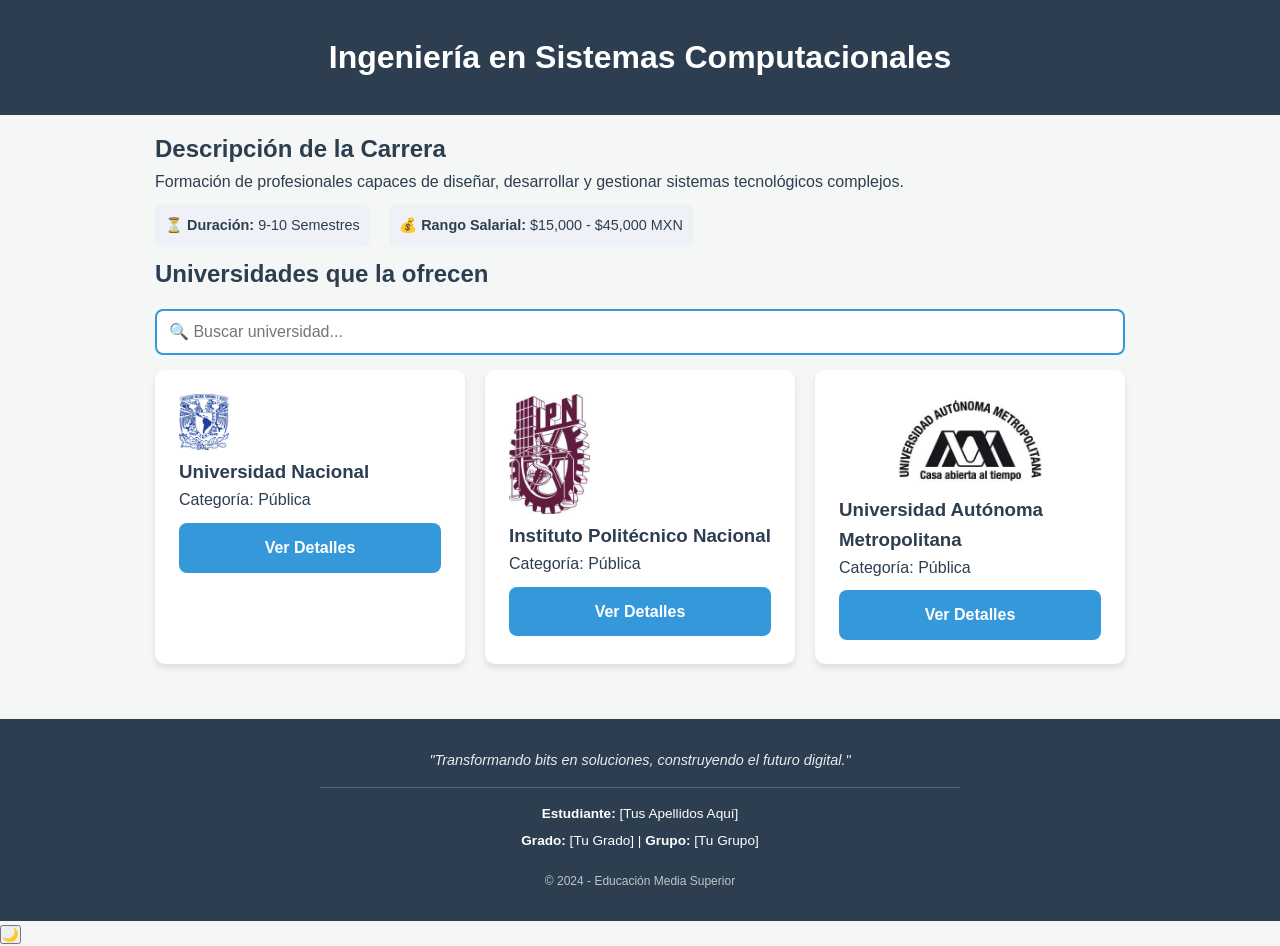
<file: index.html>
<!DOCTYPE html>
<html lang="es">
<head>
    <meta charset="UTF-8">
    <meta name="viewport" content="width=device-width, initial-scale=1.0">
    <title>Catálogo Universitario</title>
    <link rel="stylesheet" href="estilos.css">
</head>
<body>
    <header>
        <h1 id="main-title">Ingeniería en Sistemas Computacionales</h1>
    </header>

    <main class="container">
        <section class="career-info">
            <h2>Descripción de la Carrera</h2>
            <p>Formación de profesionales capaces de diseñar, desarrollar y gestionar sistemas tecnológicos complejos.</p>
            <div>
                <span><strong>⏳ Duración:</strong> 9-10 Semestres</span>
                <span><strong>💰 Rango Salarial:</strong> $15,000 - $45,000 MXN</span>
            </div>
        </section>

        <h2>Universidades que la ofrecen</h2>

        <div class="search-container">
            <input type="text" id="search-university" placeholder="🔍 Buscar universidad..." class="search-input">
        </div>

        <section class="grid-universities">
            <div class="card">
                <img src="unam.png" width="50px" alt="Logo Uni 1">
                <h3>Universidad Nacional</h3>
                <p>Categoría: Pública</p>
                <a href="universidad1.html" class="btn">Ver Detalles</a>
            </div>

            <div class="card">
                <img src="ipn.jpeg" alt="Logo Uni 2">
                <h3>Instituto Politécnico Nacional</h3>
                <p>Categoría: Pública</p>
                <a href="universidad2.html" class="btn">Ver Detalles</a>
            </div>

            <div class="card">
                <img src="uam.jpeg" alt="Logo Uni 3">
                <h3>Universidad Autónoma Metropolitana</h3>
                <p>Categoría: Pública</p>
                <a href="universidad3.html" class="btn">Ver Detalles</a>
            </div>
        </section>
    </main>
<footer class="main-footer">
        <div class="footer-content">
            <p class="slogan">"Transformando bits en soluciones, construyendo el futuro digital."</p>
            <hr class="footer-line">
            <div class="credits">
                <p><strong>Estudiante:</strong> [Tus Apellidos Aquí]</p>
                <p><strong>Grado:</strong> [Tu Grado] | <strong>Grupo:</strong> [Tu Grupo]</p>
            </div>
            <p class="copyright">&copy; 2024 - Educación Media Superior</p>
        </div>
    </footer>
    <script src="script.js"></script>
</body>
</html>
</file>
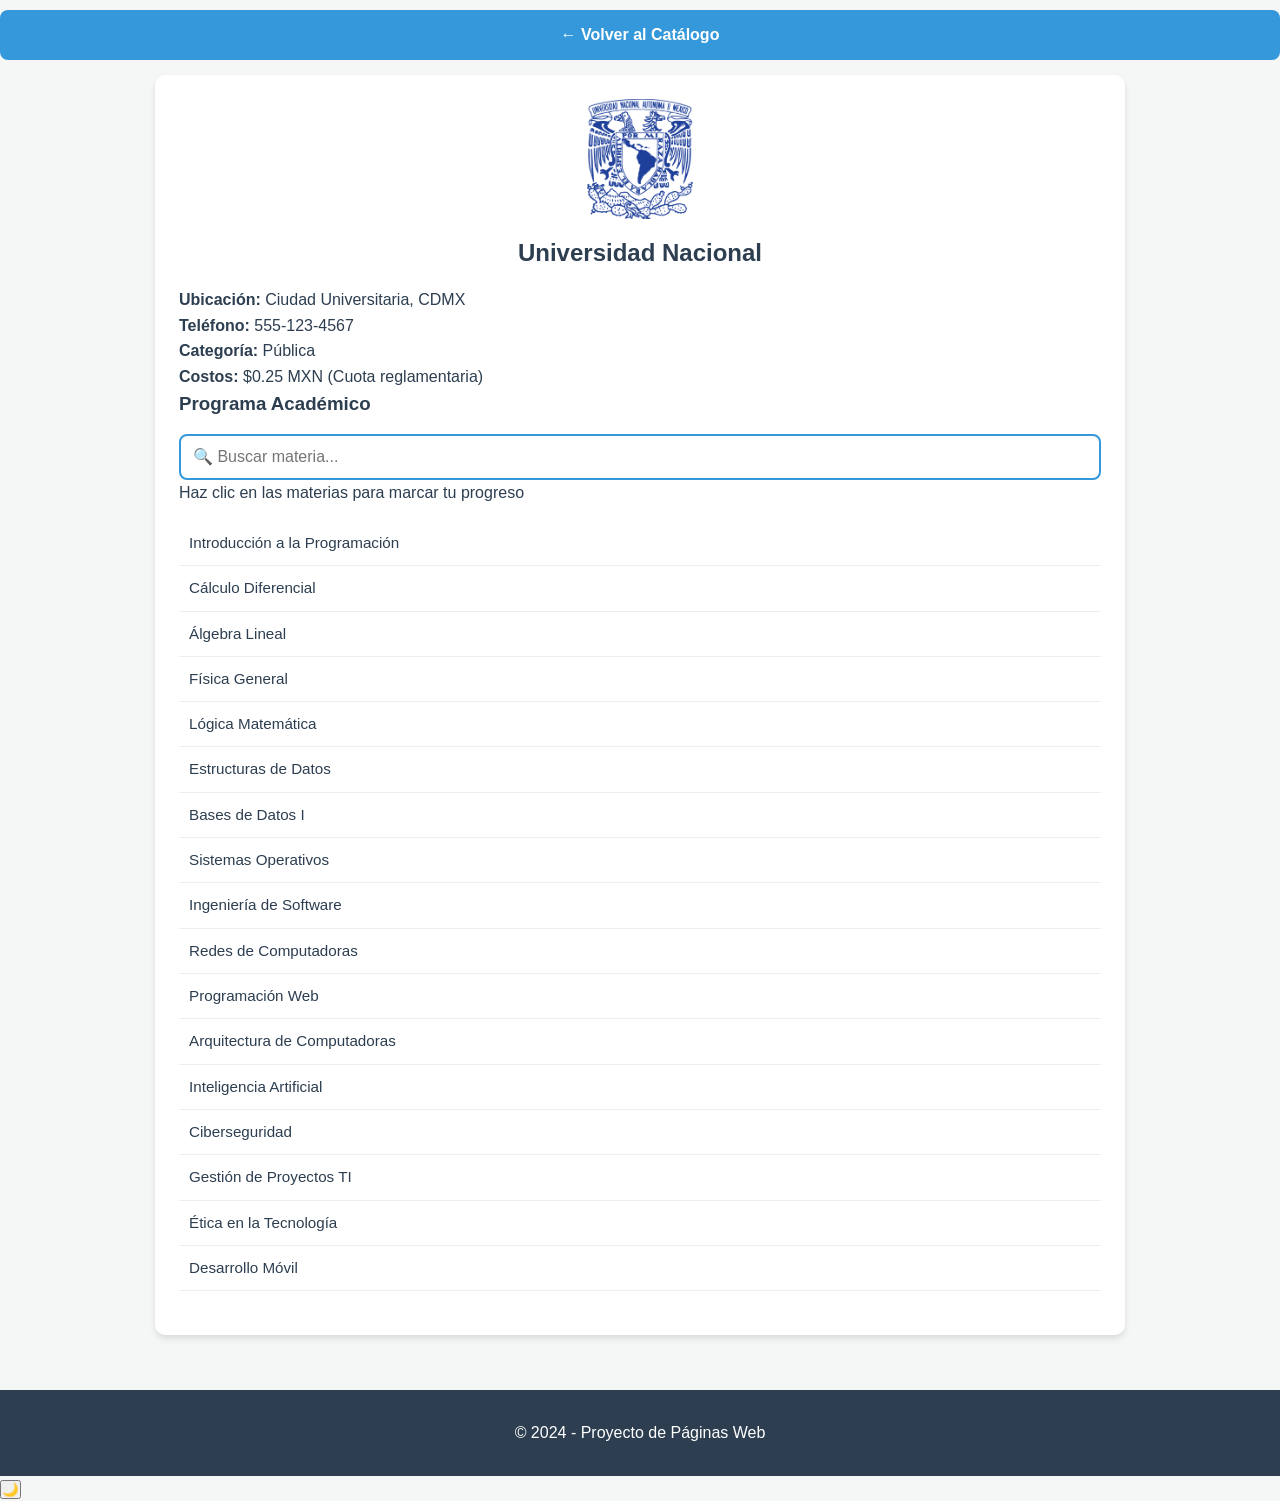
<file: universidad1.html>
<!DOCTYPE html>
<html lang="es">
<head>
    <meta charset="UTF-8">
    <meta name="viewport" content="width=device-width, initial-scale=1.0">
    <title>Detalles - Universidad Nacional</title>
    <link rel="stylesheet" href="estilos.css">
</head>
<body>
    <nav><a href="index.html" class="btn-back">← Volver al Catálogo</a></nav>
    
    <main class="container">
        <div class="card detail-card">
            <div class="logo-wrapper">
                <img src="unam.png" class="card-img-top" alt="Logo Universidad Nacional">
            </div>
            
            <div class="card-body">
                <h2 class="card-title">Universidad Nacional</h2>
                
                <div class="info-group">
                    <div class="info-item"><strong>Ubicación:</strong> Ciudad Universitaria, CDMX</div>
                    <div class="info-item"><strong>Teléfono:</strong> 555-123-4567</div>
                    <div class="info-item"><strong>Categoría:</strong> Pública</div>
                    <div class="info-item"><strong>Costos:</strong> $0.25 MXN (Cuota reglamentaria)</div>
                </div>

                <h3 class="section-title">Programa Académico</h3>
                
                <div class="search-container">
                    <input type="text" id="search-subject" placeholder="🔍 Buscar materia..." class="search-input">
                    <p id="progreso-texto" class="progress-badge">Haz clic en las materias para marcar tu progreso</p>
                </div>

                <ol class="list-group curriculum-list">
                    <li class="list-group-item">Introducción a la Programación</li>
                    <li class="list-group-item">Cálculo Diferencial</li>
                    <li class="list-group-item">Álgebra Lineal</li>
                    <li class="list-group-item">Física General</li>
                    <li class="list-group-item">Lógica Matemática</li>
                    <li class="list-group-item">Estructuras de Datos</li>
                    <li class="list-group-item">Bases de Datos I</li>
                    <li class="list-group-item">Sistemas Operativos</li>
                    <li class="list-group-item">Ingeniería de Software</li>
                    <li class="list-group-item">Redes de Computadoras</li>
                    <li class="list-group-item">Programación Web</li>
                    <li class="list-group-item">Arquitectura de Computadoras</li>
                    <li class="list-group-item">Inteligencia Artificial</li>
                    <li class="list-group-item">Ciberseguridad</li>
                    <li class="list-group-item">Gestión de Proyectos TI</li>
                    <li class="list-group-item">Ética en la Tecnología</li>
                    <li class="list-group-item">Desarrollo Móvil</li>
                </ol>
            </div>
        </div>
    </main>

    <footer class="main-footer">
        <p>&copy; 2024 - Proyecto de Páginas Web</p>
    </footer>

    <script src="script.js"></script>
</body>
</html>
</file>
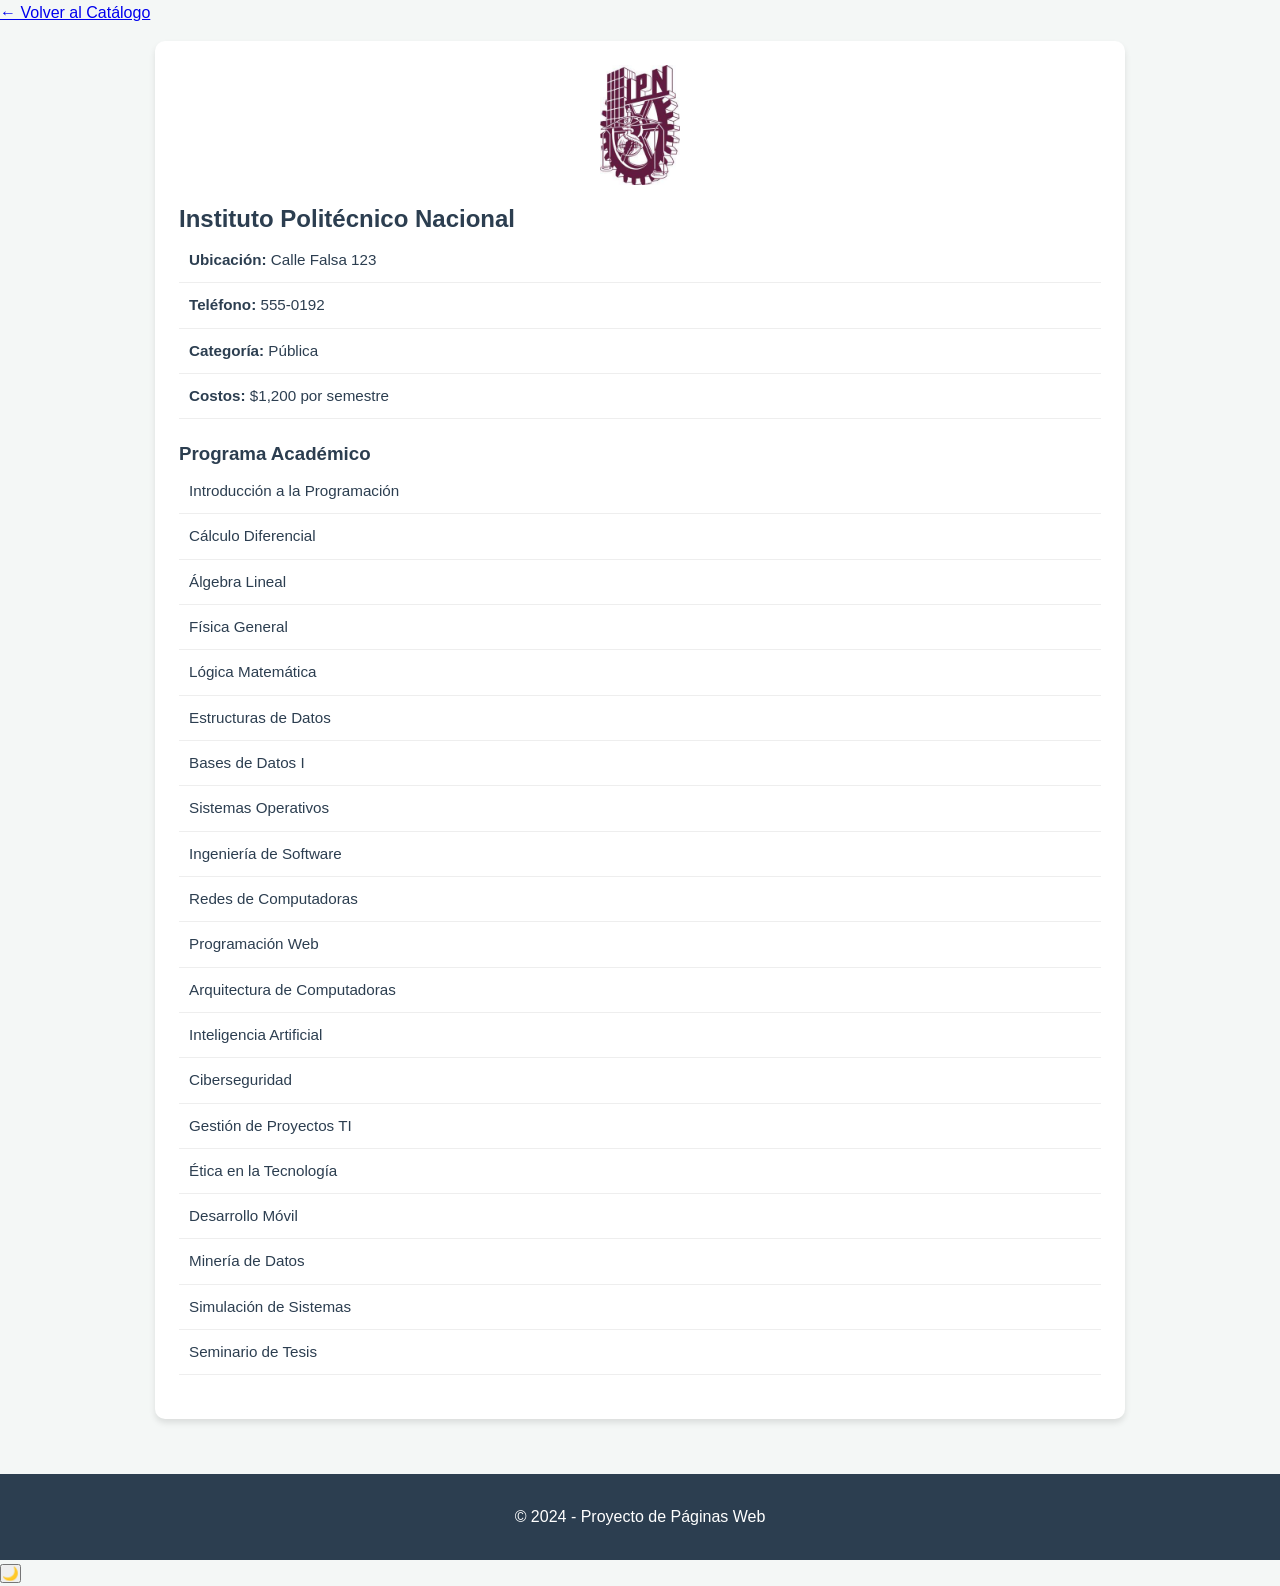
<file: universidad2.html>
<!DOCTYPE html>
<html lang="es">
<head>
    <meta charset="UTF-8">
    <title>Detalles - Instituto Politécnico Nacional</title>
    <link rel="stylesheet" href="estilos.css">
</head>
<body>
    <nav><a href="../index.html">← Volver al Catálogo</a></nav>
    
   <main class="container">
<div class="card">
    <div class="logo-wrapper">
        <img src="ipn.jpeg" class="card-img-top" alt="Logo Universidad">
    </div>
    
    <div class="card-body">
        <h2>Instituto Politécnico Nacional</h2></h2>
        
        <div class="list-group">
            <div class="list-group-item"><strong>Ubicación:</strong> Calle Falsa 123</div>
            <div class="list-group-item"><strong>Teléfono:</strong> 555-0192</div>
            <div class="list-group-item"><strong>Categoría:</strong> Pública</div>
            <div class="list-group-item"><strong>Costos:</strong> $1,200 por semestre</div>
        </div>
      <div class="card-body">
    <h3 class="section-title">Programa Académico</h3>
    
    <ol class="list-group curriculum-list">
        <li class="list-group-item">Introducción a la Programación</li>
        <li class="list-group-item">Cálculo Diferencial</li>
        <li class="list-group-item">Álgebra Lineal</li>
        <li class="list-group-item">Física General</li>
        <li class="list-group-item">Lógica Matemática</li>
        <li class="list-group-item">Estructuras de Datos</li>
        <li class="list-group-item">Bases de Datos I</li>
        <li class="list-group-item">Sistemas Operativos</li>
        <li class="list-group-item">Ingeniería de Software</li>
        <li class="list-group-item">Redes de Computadoras</li>
        <li class="list-group-item">Programación Web</li>
        <li class="list-group-item">Arquitectura de Computadoras</li>
        <li class="list-group-item">Inteligencia Artificial</li>
        <li class="list-group-item">Ciberseguridad</li>
        <li class="list-group-item">Gestión de Proyectos TI</li>
        <li class="list-group-item">Ética en la Tecnología</li>
        <li class="list-group-item">Desarrollo Móvil</li>
        <li class="list-group-item">Minería de Datos</li>
        <li class="list-group-item">Simulación de Sistemas</li>
        <li class="list-group-item">Seminario de Tesis</li>
    </ol>
    </div>
</main>
   <footer class="main-footer">
        <p>&copy; 2024 - Proyecto de Páginas Web</p>
    </footer>

    <script src="script.js"></script>
</body>
</html>
</file>
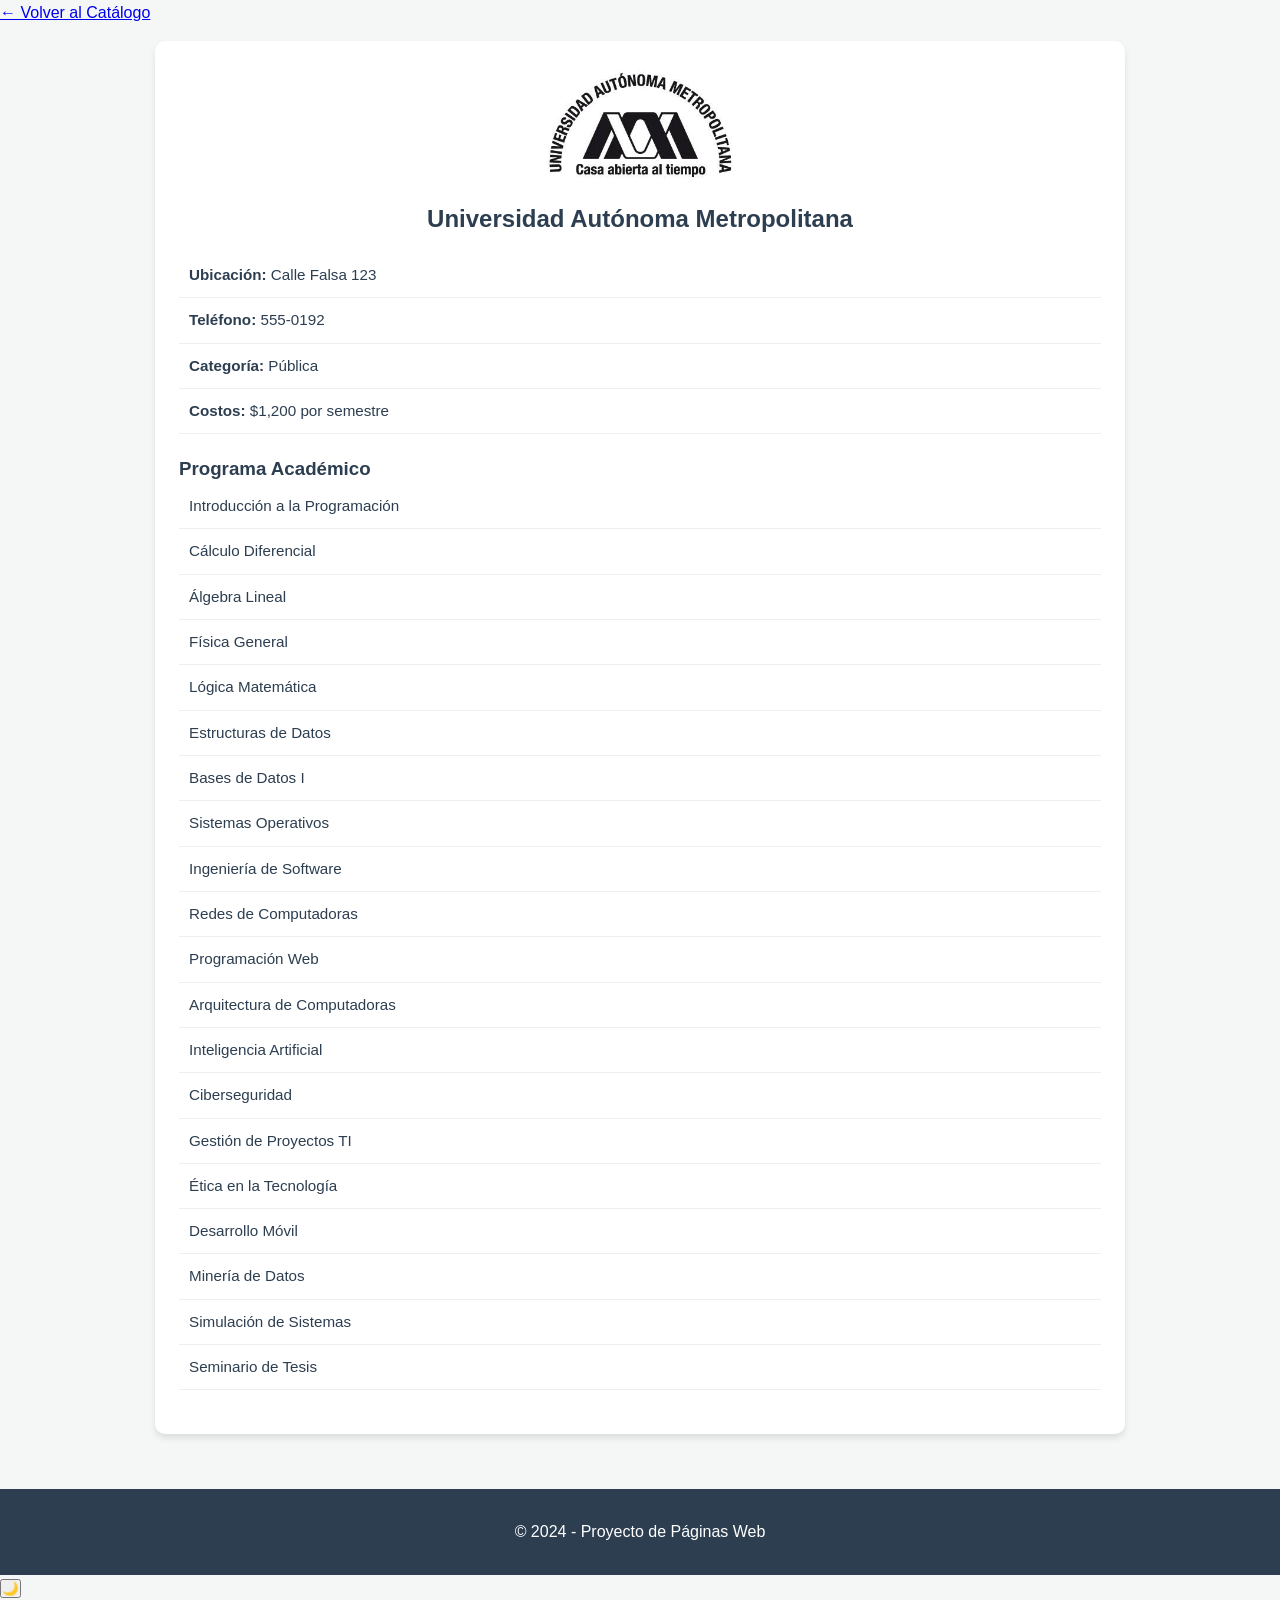
<file: universidad3.html>
<!DOCTYPE html>
<html lang="es">
<head>
    <meta charset="UTF-8">
    <title>Detalles - Universidad Autónoma Metropolitana</title>
    <link rel="stylesheet" href="estilos.css">
</head>
<body>
    <nav><a href="index.html">← Volver al Catálogo</a></nav>
    
   <main class="container">
<div class="card">
    <div class="logo-wrapper">
        <img src="uam.jpeg" class="card-img-top" alt="Logo Universidad">
    </div>
    
    <div class="card-body">
         <h2 class="card-title">Universidad Autónoma Metropolitana</h2>
        
        <div class="list-group">
            <div class="list-group-item"><strong>Ubicación:</strong> Calle Falsa 123</div>
            <div class="list-group-item"><strong>Teléfono:</strong> 555-0192</div>
            <div class="list-group-item"><strong>Categoría:</strong> Pública</div>
            <div class="list-group-item"><strong>Costos:</strong> $1,200 por semestre</div>
        </div>
      <div class="card-body">
    <h3 class="section-title">Programa Académico</h3>
    
    <ol class="list-group curriculum-list">
        <li class="list-group-item">Introducción a la Programación</li>
        <li class="list-group-item">Cálculo Diferencial</li>
        <li class="list-group-item">Álgebra Lineal</li>
        <li class="list-group-item">Física General</li>
        <li class="list-group-item">Lógica Matemática</li>
        <li class="list-group-item">Estructuras de Datos</li>
        <li class="list-group-item">Bases de Datos I</li>
        <li class="list-group-item">Sistemas Operativos</li>
        <li class="list-group-item">Ingeniería de Software</li>
        <li class="list-group-item">Redes de Computadoras</li>
        <li class="list-group-item">Programación Web</li>
        <li class="list-group-item">Arquitectura de Computadoras</li>
        <li class="list-group-item">Inteligencia Artificial</li>
        <li class="list-group-item">Ciberseguridad</li>
        <li class="list-group-item">Gestión de Proyectos TI</li>
        <li class="list-group-item">Ética en la Tecnología</li>
        <li class="list-group-item">Desarrollo Móvil</li>
        <li class="list-group-item">Minería de Datos</li>
        <li class="list-group-item">Simulación de Sistemas</li>
        <li class="list-group-item">Seminario de Tesis</li>
    </ol>
    </div>
</main>
   <footer class="main-footer">
        <p>&copy; 2024 - Proyecto de Páginas Web</p>
    </footer>

    <script src="script.js"></script>
</body>
</html>
</file>
<file: estilos.css>
* {
    box-sizing: border-box; /* Evita que el padding estire las cajas fuera del móvil */
    margin: 0;
    padding: 0;
}

:root {
    --primary: #2c3e50;
    --accent: #3498db;
    --light: #f4f7f6;
    --white: #ffffff;
}

body {
    font-family: 'Segoe UI', Tahoma, Geneva, Verdana, sans-serif;
    background-color: var(--light);
    color: var(--primary);
    line-height: 1.6;
    width: 100%;
    overflow-x: hidden; /* Seguridad total contra el movimiento lateral */
}

/* --- 2. CONTENEDORES --- */
.container {
    width: 100%;
    max-width: 1000px;
    margin: 0 auto;
    padding: 15px; /* Margen de seguridad para que el texto no toque el borde del cel */
}

header {
    background: var(--primary);
    color: white;
    padding: 2rem 1rem;
    text-align: center;
}

/* --- 3. COMPONENTES DE LA CARTA (INDEX Y DETALLES) --- */
.card {
    background: var(--white);
    border-radius: 10px;
    padding: 1.5rem;
    text-aling:center;
    box-shadow: 0 4px 6px rgba(0,0,0,0.1);
    transition: transform 0.3s;
}

/* Ajuste para la descripción de carrera en el Index */
.career-info div {
    margin-top: 10px;
}

.career-info span {
    display: block; /* En móvil, cada dato en su propio renglón */
    background: #eef2f7;
    padding: 10px;
    border-radius: 6px;
    margin-bottom: 8px;
    font-size: 0.9rem;
}

/* --- 4. DISEÑO DE LA UNIVERSIDAD 1 (DETALLES) --- */
.logo-wrapper {
    width: 100%;
    display: flex;
    justify-content: center;
    margin-bottom: 15px;
}

.logo-wrapper img, .card img {
    max-width: 100%;
    height: auto;
    max-height: 120px;
    object-fit: contain;
}

.card-title {
    text-align: center;
    font-size: 1.5rem;
    margin-bottom: 15px;
    color: var(--primary);
}

/* Ajuste de listas de datos (Ubicación, Teléfono, etc) */
.list-group {
    list-style: none;
    margin-bottom: 20px;
}

.list-group .list-group-item {
    background: #fff;
    padding: 10px;
    border-bottom: 1px solid #eee;
    font-size: 0.95rem;
}

/* --- 5. BUSCADOR Y LISTA DE MATERIAS (INTERACTIVO) --- */
.search-container {
    width: 100%;
    margin: 15px 0;
}

.search-input {
    width: 100%;
    padding: 12px;
    border: 2px solid var(--accent);
    border-radius: 8px;
    font-size: 16px; /* Evita zoom automático en móviles */
}

.curriculum-list {
    padding-left: 0;
    list-style-position: inside; /* Mantiene los números dentro */
}

.curriculum-list .list-group-item {
    cursor: pointer;
    transition: background 0.2s;
}

/* --- 6. GRID DE LA PORTADA --- */
.grid-universities {
    display: grid;
    grid-template-columns: repeat(auto-fit, minmax(280px, 1fr));
    gap: 20px;
}

.btn, .btn-back {
    display: block;
    text-align: center;
    background: var(--accent);
    color: white;
    padding: 12px;
    text-decoration: none;
    border-radius: 8px;
    font-weight: bold;
    margin-top: 10px;
}

/* --- 7. MODO OSCURO --- */
body.dark-theme { background: #121212; color: #eee; }
.dark-theme .card, .dark-theme .list-group-item { background: #1e1e1e; color: #fff; }

/* --- RESPONSIVIDAD --- */
@media (min-width: 600px) {
    .career-info span { display: inline-block; width: auto; margin-right: 15px; }
}

/* --- ESTILOS DEL FOOTER CORREGIDOS --- */
.main-footer {
    background: var(--primary); /* El color azul oscuro que ya usas */
    color: white;
    padding: 30px 15px;
    margin-top: 40px;
    text-align: center;
    width: 100%;
}

.footer-content {
    max-width: 800px;
    margin: 0 auto;
}

.slogan {
    font-style: italic;
    font-size: 0.9rem;
    margin-bottom: 15px;
    opacity: 0.9;
}

.footer-line {
    border: 0;
    border-top: 1px solid rgba(255, 255, 255, 0.2);
    margin: 15px auto;
    width: 80%;
}

.credits p {
    margin: 5px 0;
    font-size: 0.85rem;
}

.copyright {
    font-size: 0.75rem;
    margin-top: 20px;
    opacity: 0.7;
}

/* Ajuste para que el botón de Modo Oscuro no tape el footer */
.btn-dark-mode {
    z-index: 9999;
}
</file>
